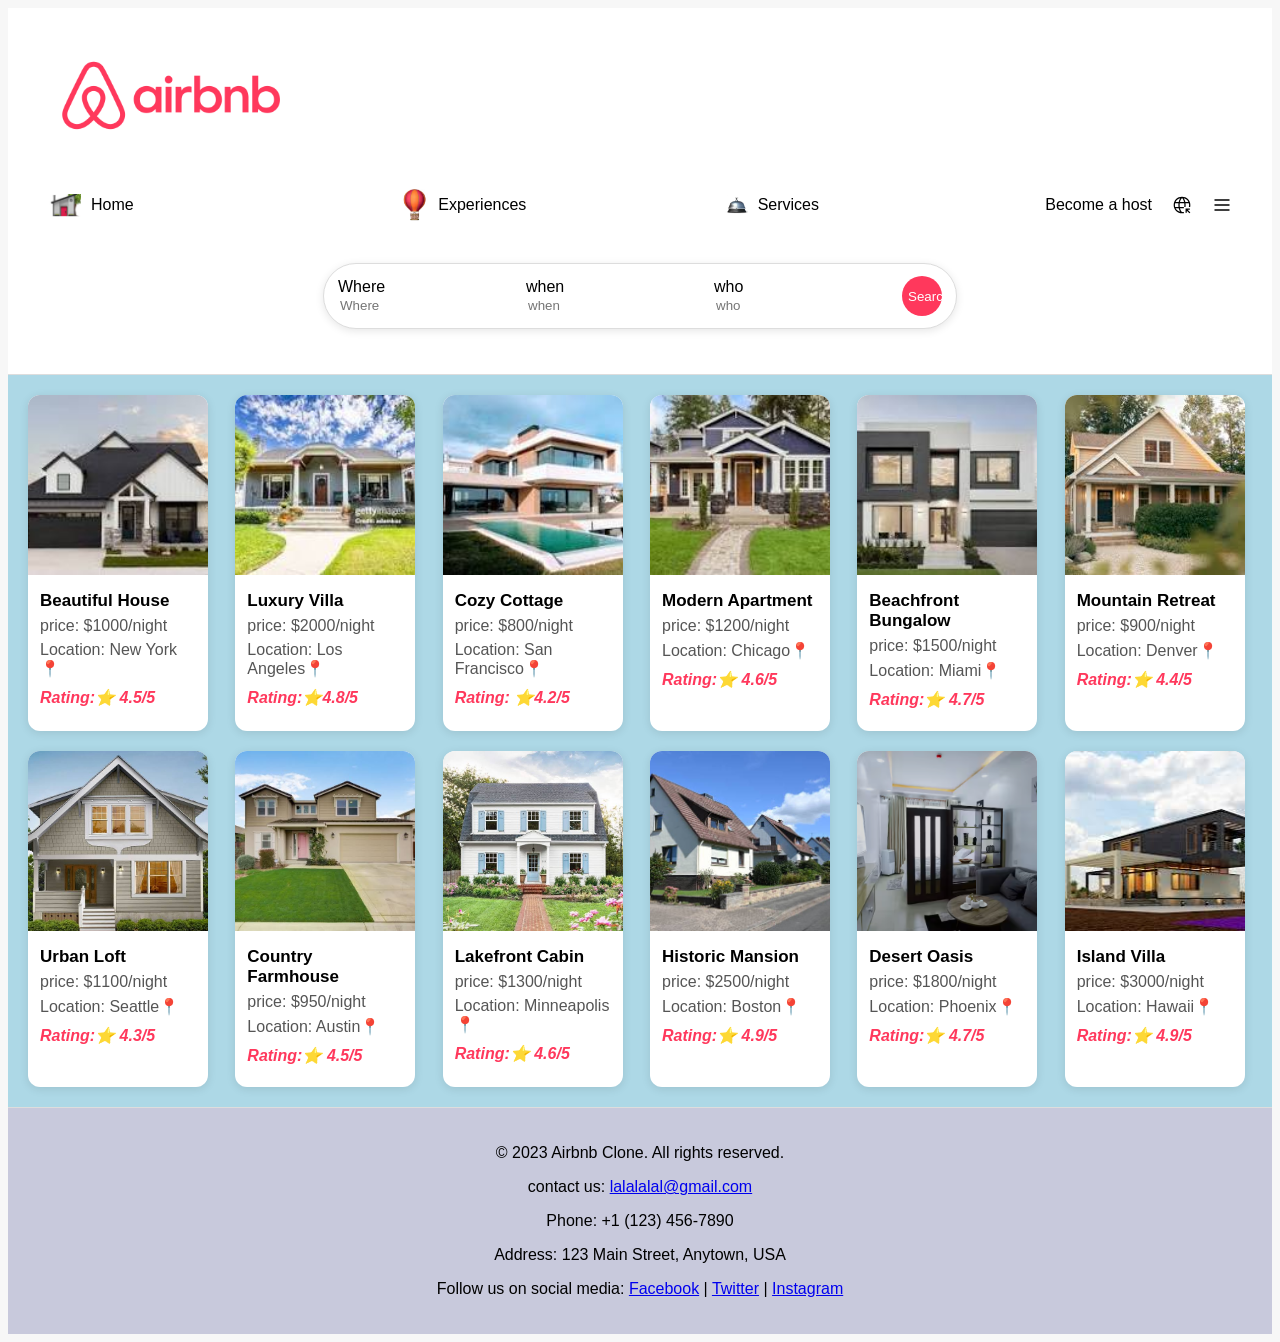
<file: index.html>
<!DOCTYPE html>
<html lang="en">
<head>
    <meta charset="UTF-8">
    <meta name="viewport" content="width=device-width, initial-scale=1.0">
    <title>Airbnb</title>
    <link rel="stylesheet" href="assests/css/style.css">
</head>
<body style="background-color: #f7f7f7; font-family: Arial, sans-serif;">
    <header>
        <div>  
            <h1>
                <img src="assests/img/Screenshot 2026-07-16 123829.png" alt=""></h1>
        </div>
        <nav>
            <ul>
                <li>
                    <img src="assests/img/Screenshot 2026-07-16 123809.png" alt="Logo" class="logo">
                    Home</li>
                <li>
                    <img src="assests/img/Screenshot 2026-07-16 123752.png" alt="Logo" class="logo">
                    Experiences</li>
                <li>
                    <img src="assests/img/Screenshot 2026-07-16 125305.png" alt="Logo" class="logo">
                    Services</li>
            </ul>
            <ul>
                <li>Become a host</li>
                <li><svg xmlns="http://www.w3.org/2000/svg" height="48px" viewBox="0 -960 960 960" width="24px" fill="#000000"><path d="M838-79 710-207v103h-60v-206h206v60H752l128 128-42 43Zm-358-1q-83 0-156-31.5T197-197q-54-54-85.5-126.36T80-478q0-83.49 31.5-156.93Q143-708.36 197-762.68 251-817 324-848.5 397-880 480-880t156 31.5q73 31.5 127 85.82 54 54.32 85.5 127.75Q880-561.49 880-478q0 23-2 44.5t-7 43.5h-63q6-21.67 9-43.33 3-21.67 3-44.47 0-22.8-2.95-45.6-2.94-22.8-8.83-45.6H648q2 23 4 45.5t2 45q0 22.5-1.25 44.5T649-390h-61q3-22 4.5-44t1.5-44q0-22.75-1.5-45.5T588-569H373.42q-3.42 23-4.92 45.5t-1.5 45q0 22.5 1.5 44.5t4.5 44h197v60H384q14 53 34 104t62 86q23 0 45-2.5t45-7.5v60q-23 5-45 7.5T480-80ZM151.78-390H312q-2.5-22-3.75-44T307-478q0-22.75 1-45.5t3-45.5H151.71q-5.85 22.8-8.78 45.6-2.93 22.8-2.93 45.6t2.95 44.47q2.94 21.66 8.83 43.33ZM172-629h149.59q11.41-48 28.91-93.5T395-810q-71 24-129.5 69.5T172-629Zm222 478q-26-41-43.5-86T323-330H172q33 67 91 114t131 65Zm-10-478h193q-13-54-36-104t-61-89q-38 40-61 89.5T384-629Zm255.34 0H788q-35-66-93-112t-129-68q27 41 44.5 86.5t28.84 93.5Z"/></svg></li>
                <li><svg xmlns="http://www.w3.org/2000/svg" height="24px" viewBox="0 -960 960 960" width="24px" fill="#000000"><path d="M120-680v-80h720v80H120Zm0 480v-80h720v80H120Zm0-240v-80h720v80H120Z"/></svg></li>
            </ul>
        </nav></div>
        <div>
            <form action="get">
                <ul>
                    <label for="where">Where</label>
                    <input type="text" placeholder="Where"/>
                </ul>
                <ul>
                    <label for="when">when</label>
                    <input type="text" placeholder="when"/>
                </ul>
                <ul>
                    <label for="who">who</label>
                    <input type="text" placeholder="who"/>
                </ul>
                <ul>
                    <button type="submit">Search</button>
                </ul>
            </form>

        </div>

    </header>

    <main>
        <a class="build" href="pages/house-details.html">
            <img src="assests/img/house 1.jpg" alt="Nice house">
            <div class="build-info">
            <h3>Beautiful House</h3>
            <p>price: $1000/night</p>
            <p>Location: New York📍</p>
            <span class="rating">Rating:⭐ 4.5/5</span>
            </div>
        </a>
        <a class="build" href="pages/house-details.html">
            <img src="assests/img/house 2.jpg" alt="Nice house">
            <div class="build-info">
            <h3>Luxury Villa</h3>
            <p>price: $2000/night</p>
            <p>Location: Los Angeles📍</p>
            <span class="rating">Rating:⭐4.8/5</span>
            </div>
        </a>
        <a class="build" href="pages/house-details.html">
            <img src="assests/img/house 3.jpg" alt="Nice house">
            <div class="build-info">
            <h3>Cozy Cottage</h3>
            <p>price: $800/night</p>
            <p>Location: San Francisco📍</p>
            <span class="rating">Rating: ⭐4.2/5</span>
            </div>
        </a>
        <a class="build" href="pages/house-details.html">
            <img src="assests/img/house 4.jpg" alt="Nice house">
            <div class="build-info">
            <h3>Modern Apartment</h3>
            <p>price: $1200/night</p>
            <p>Location: Chicago📍</p>
            <span class="rating">Rating:⭐ 4.6/5</span>
            </div>
        </a>
        <a class="build" href="pages/house-details.html">
            <img src="assests/img/house 5.jpg" alt="Nice house">
            <div class="build-info">
            <h3>Beachfront Bungalow</h3>
            <p>price: $1500/night</p>
            <p>Location: Miami📍</p>
            <span class="rating">Rating:⭐ 4.7/5</span>
            </div>
        </a>
        <a class="build" href="pages/house-details.html">
            <img src="assests/img/house 6.jpg" alt="Nice house">
            <div class="build-info">
            <h3>Mountain Retreat</h3>
            <p>price: $900/night</p>
            <p>Location: Denver📍</p>
            <span class="rating">Rating:⭐ 4.4/5</span>
            </div>
        </a>
        <a class="build" href="pages/house-details.html">
            <img src="assests/img/house 7.jpg" alt="Nice house">
            <div class="build-info">
            <h3>Urban Loft</h3>
            <p>price: $1100/night</p>
            <p>Location: Seattle📍</p>
            <span class="rating">Rating:⭐ 4.3/5</span>
            </div>
        </a>
        <a class="build" href="pages/house-details.html">
            <img src="assests/img/house 8.jpg" alt="Nice house">
            <div class="build-info">
            <h3>Country Farmhouse</h3>
            <p>price: $950/night</p>
            <p>Location: Austin📍</p>
            <span class="rating">Rating:⭐ 4.5/5</span>
            </div>
        </a>
        <a class="build" href="pages/house-details.html">
            <img src="assests/img/house 9.jpg" alt="Nice house">
            <div class="build-info">
            <h3>Lakefront Cabin</h3>
            <p>price: $1300/night</p>
            <p>Location: Minneapolis📍</p>
            <span class="rating">Rating:⭐ 4.6/5</span>
            </div>  
        </a>
        <a class="build" href="pages/house-details.html"> 
            <img src="assests/img/house 10.jpg" alt="Nice house">
            <div class="build-info">
            <h3>Historic Mansion</h3>
            <p>price: $2500/night</p>
            <p>Location: Boston📍</p>
            <span class="rating">Rating:⭐ 4.9/5</span> 
            </div>
        </a>
        <a class="build" href="pages/house-details.html">
            <img src="assests/img/Screenshot 2026-07-16 102514.png" alt="Nice house">
            <div class="build-info">
            <h3>Desert Oasis</h3>
            <p>price: $1800/night</p>
            <p>Location: Phoenix📍</p>
            <span class="rating">Rating:⭐ 4.7/5</span>
            </div>
        </a>
        <a class="build" href="pages/house-details.html">
            <img src="assests/img/house 12.jpg" alt="Nice house">
            <div class="build-info">
            <h3>Island Villa</h3>
            <p>price: $3000/night</p>
            <p>Location: Hawaii📍</p>
            <span class="rating">Rating:⭐ 4.9/5</span>
            </div>
        </a>

        
    </main>
    <footer>
        <p>&copy; 2023 Airbnb Clone. All rights reserved.</p>
        <p></p>contact us: <a href="mailto:lalalalal@gmail.com">lalalalal@gmail.com</a></p>
        <p>Phone: +1 (123) 456-7890</p>
        <p>Address: 123 Main Street, Anytown, USA</p>
        <p>Follow us on social media: 
            <a href="https://www.facebook.com/airbnb" target="_blank">Facebook</a> | 
            <a href="https://www.twitter.com/airbnb" target="_blank">Twitter</a> | 
                <a href="https://www.instagram.com/airbnb" target="_blank">Instagram</a>
        </p>
     </footer>

</body>
</html>
</file>
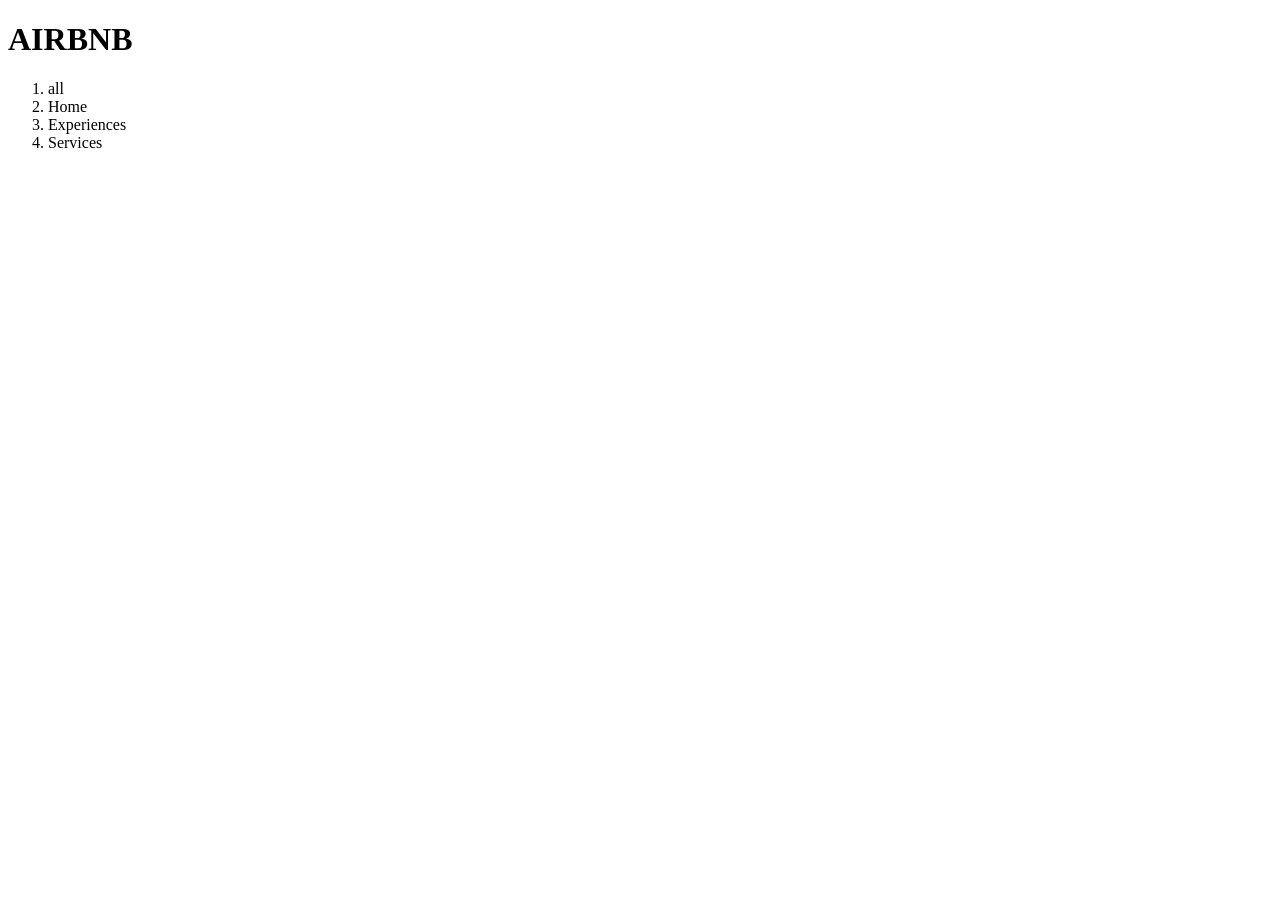
<file: pages/auth.html>
<!DOCTYPE html>
<html lang="en">
<head>
    <meta charset="UTF-8">
    <meta name="viewport" content="width=device-width, initial-scale=1.0">
    <title>Document</title>
</head>
<body>
    <header>
        <h1>AIRBNB</h1>
        <nav>
            <ol>
                <li> all</li>
                <li> Home</li>
                <li> Experiences</li>
                <li> Services</li>
            </ol>
        </nav>

    </header>
</body>
</html>
</file>
<file: assests/css/style.css>
*/
/*Header*/
body{
    margin:0px;
    padding:0px;
   
}
header{
    padding:20px 40px;
    border-bottom:1px solid #ddd;
    background:white;
}

nav{
    display:flex;
    justify-content:space-between;
    align-items:center;
}

nav ul{
    display:flex;
    align-items:center;
    gap:20px;
    list-style:none;
    padding:0;
}

nav li{
    display:flex;
    align-items:center;
    gap:5px;
    cursor:pointer;
}

nav svg{
    width:20px;
    height:20px;
}

/* Search Form Styling */
form{
    display:flex;
    justify-content:center;
    align-items:center;
    gap:15px;
    background:white;
    border:1px solid #ddd;
    border-radius:50px;
    padding:12px 20px;
    width:50%;
    margin:25px auto;
    box-shadow:0 2px 8px rgba(0,0,0,.1);
}

form ul{
    list-style:none;
    padding:0;
    margin:0;
}

form input{
    border:none;
    outline:none;
    background:transparent;
}

button{
    background:#ff385c;
    color:white;
    border:none;
    border-radius:50%;
    width:40px;
    height:40px;
    cursor:pointer;
}




/* Main Content */

main{
    display: grid;
    grid-template-columns: repeat(6, 1fr);
    gap: 20px;
    padding: 20px;
    background-color: lightblue;
}
.build{
    display: block;
    width: 180px;
    background: white;
    border-radius: 12px;
    overflow: hidden;
    box-shadow: 0 2px 10px rgba(0,0,0,.1);
    text-decoration: none;
    color: inherit;
}
    /*Image syling*/
.build img{
    width: 180px;
    height: 180px;
    object-fit: cover;
}


.build:hover{
    transform: scale(1.05);
    transition: all 0.3s ease-in-out;
}
.build:active{
    transform: scale(0.95);
    transition: all 0.3s ease-in-out;
}
.rating{
    margin: 10px 0;
    display:block;
    font-style: italic;
    color: #ff385c;

}
.build-info{
    padding:12px;
}
.build h3{
    margin:0;
    font-size:17px;
}

.build p{
    margin:6px 0;
    color:#555;
}

.rating{
    display:block;
    margin-top:10px;
    color:#ff385c;
    font-weight:bold;
}
h1{
    img{
        width: 20%;
        height: 20%;
        vertical-align: middle;
        margin-left: 10px;
    }
}
nav li img{
    width: 10%;
    height: 10%px;
   vertical-align: middle;
    margin-right: 5px;
}
nav li:hover{
    transform: scale(1.05);
    transition: all 0.3s ease-in-out;
}
nav li:active{
    transform: scale(0.95);
    transition: all 0.3s ease-in-out;
}
form ul img{
    width: 10%;
    height: 10%px;
   vertical-align: middle;
    margin-right: 5px;
}

/* Footer */
footer{
    padding:20px 40px;
    border-top:1px solid #ddd;
    text-align:center;
    background-color: #c8c9dc;
} 
body {
    font-family: Arial, sans-serif;
    font-style: bold;
}
</file>
